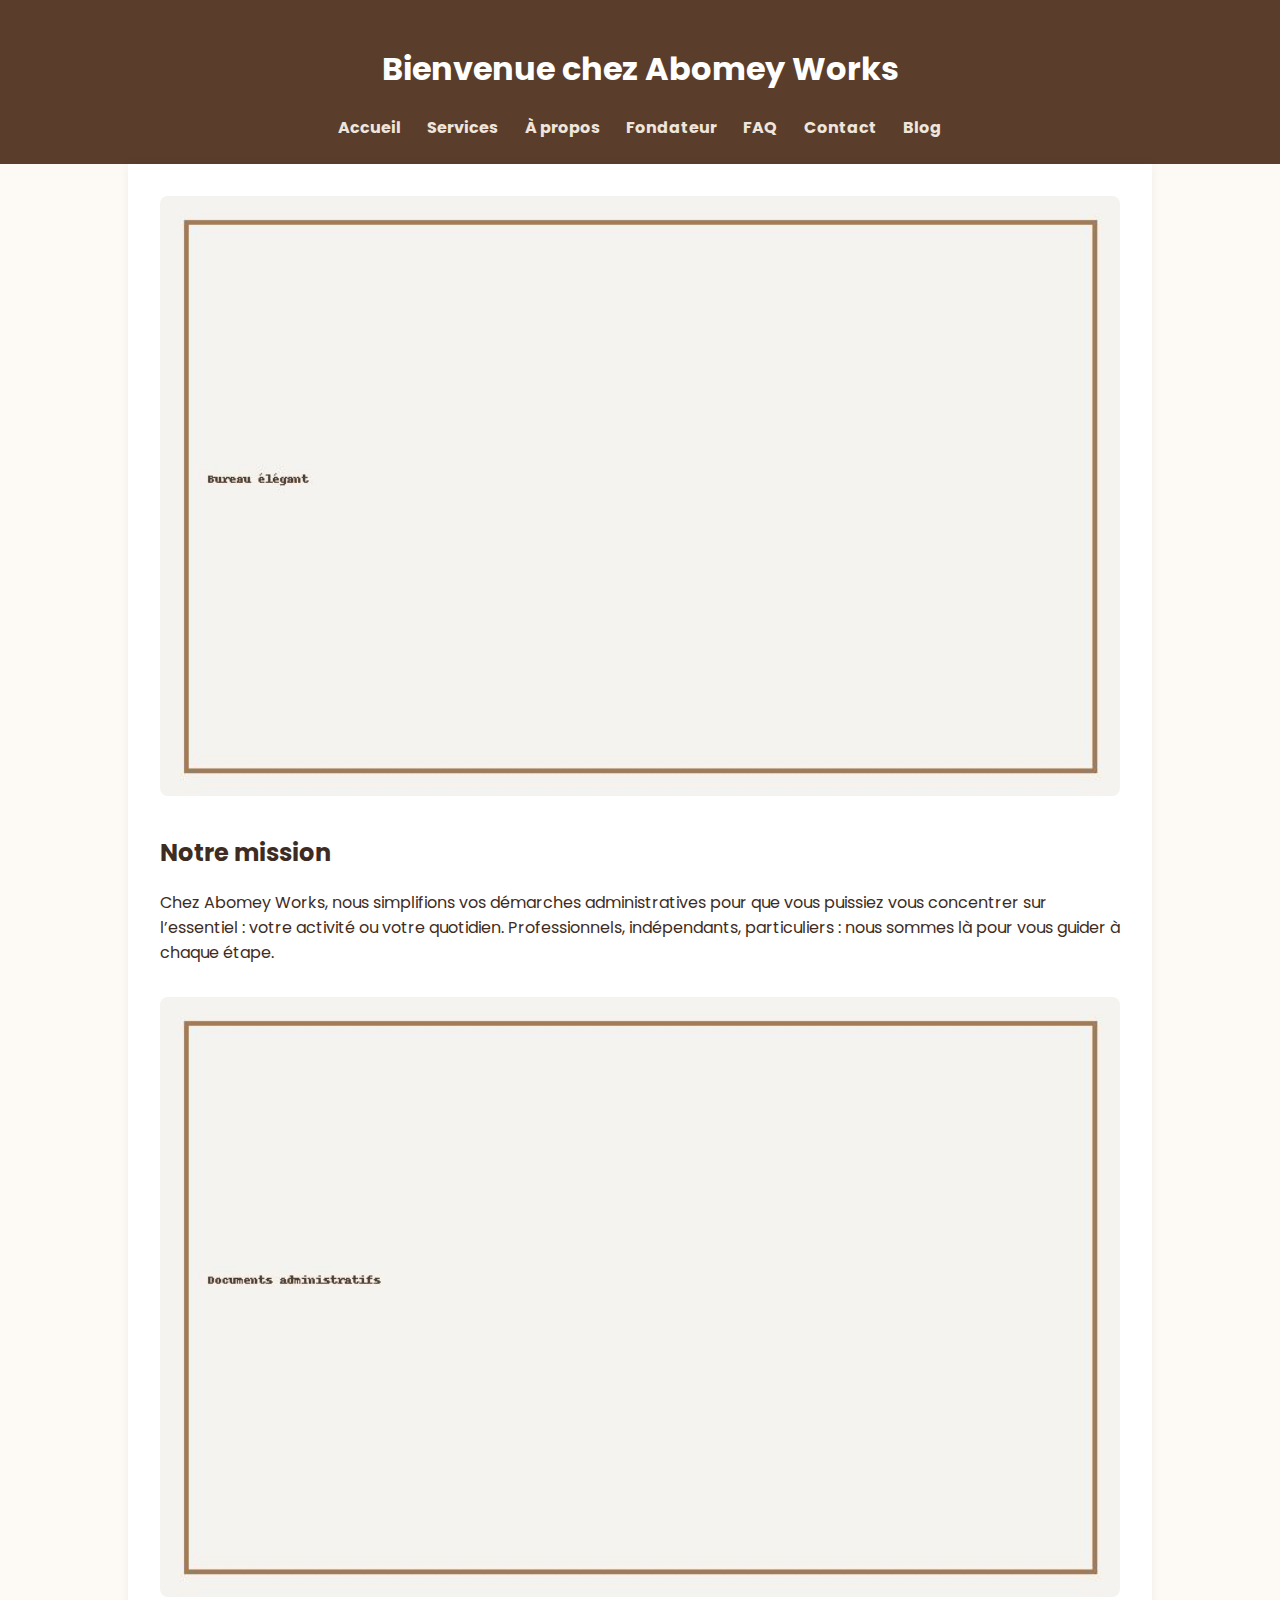
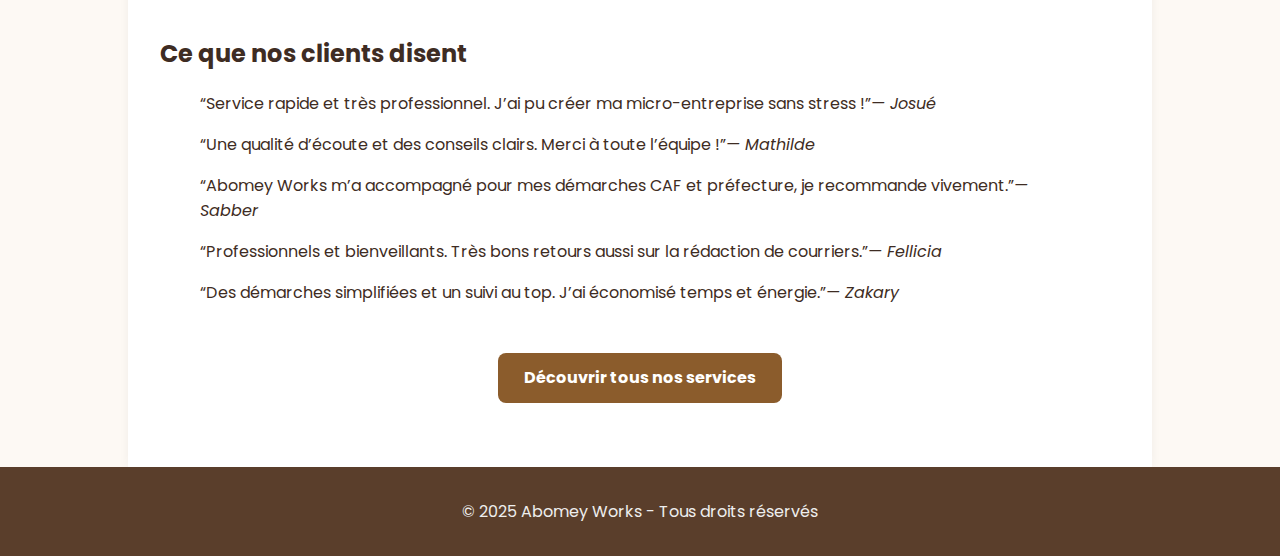
<file: index.html>
<!DOCTYPE html>
<html lang="fr">
<head>
  <meta charset="UTF-8">
  <title>Accueil - Abomey Works</title>
  <meta name="viewport" content="width=device-width, initial-scale=1.0">
  <link href="https://fonts.googleapis.com/css2?family=Poppins:wght@400;600&display=swap" rel="stylesheet">
  <link rel="stylesheet" href="style.css">
</head>
<body>
  <header>
    <h1>Bienvenue chez Abomey Works</h1>
    <nav>
      <a href="index.html">Accueil</a>
      <a href="services.html">Services</a>
      <a href="a-propos.html">À propos</a>
      <a href="fondateur.html">Fondateur</a>
      <a href="faq.html">FAQ</a>
      <a href="contact.html">Contact</a>
      <a href="blog.html">Blog</a>
    </nav>
  </header>

  <main>
    <section>
      <img src="accueil.jpg" alt="Bienvenue chez Abomey Works" style="width:100%; border-radius:8px;">
    </section>

    <section>
      <h2>Notre mission</h2>
      <p>Chez Abomey Works, nous simplifions vos démarches administratives pour que vous puissiez vous concentrer sur l’essentiel : votre activité ou votre quotidien. Professionnels, indépendants, particuliers : nous sommes là pour vous guider à chaque étape.</p>
    </section>

    <section>
      <img src="bureau.jpg" alt="Travail administratif rigoureux" style="width:100%; border-radius:8px;">
    </section>

    <section>
      <h2>Ce que nos clients disent</h2>
      <blockquote>“Service rapide et très professionnel. J’ai pu créer ma micro-entreprise sans stress !”<cite>— Josué</cite></blockquote>
      <blockquote>“Une qualité d’écoute et des conseils clairs. Merci à toute l’équipe !”<cite>— Mathilde</cite></blockquote>
      <blockquote>“Abomey Works m’a accompagné pour mes démarches CAF et préfecture, je recommande vivement.”<cite>— Sabber</cite></blockquote>
      <blockquote>“Professionnels et bienveillants. Très bons retours aussi sur la rédaction de courriers.”<cite>— Fellicia</cite></blockquote>
      <blockquote>“Des démarches simplifiées et un suivi au top. J’ai économisé temps et énergie.”<cite>— Zakary</cite></blockquote>
    </section>

    <section style="text-align: center;">
      <a href="services.html" class="cta">Découvrir tous nos services</a>
    </section>
  </main>

  <footer>
    <p>&copy; 2025 Abomey Works - Tous droits réservés</p>
  </footer>
</body>
</html>
</file>
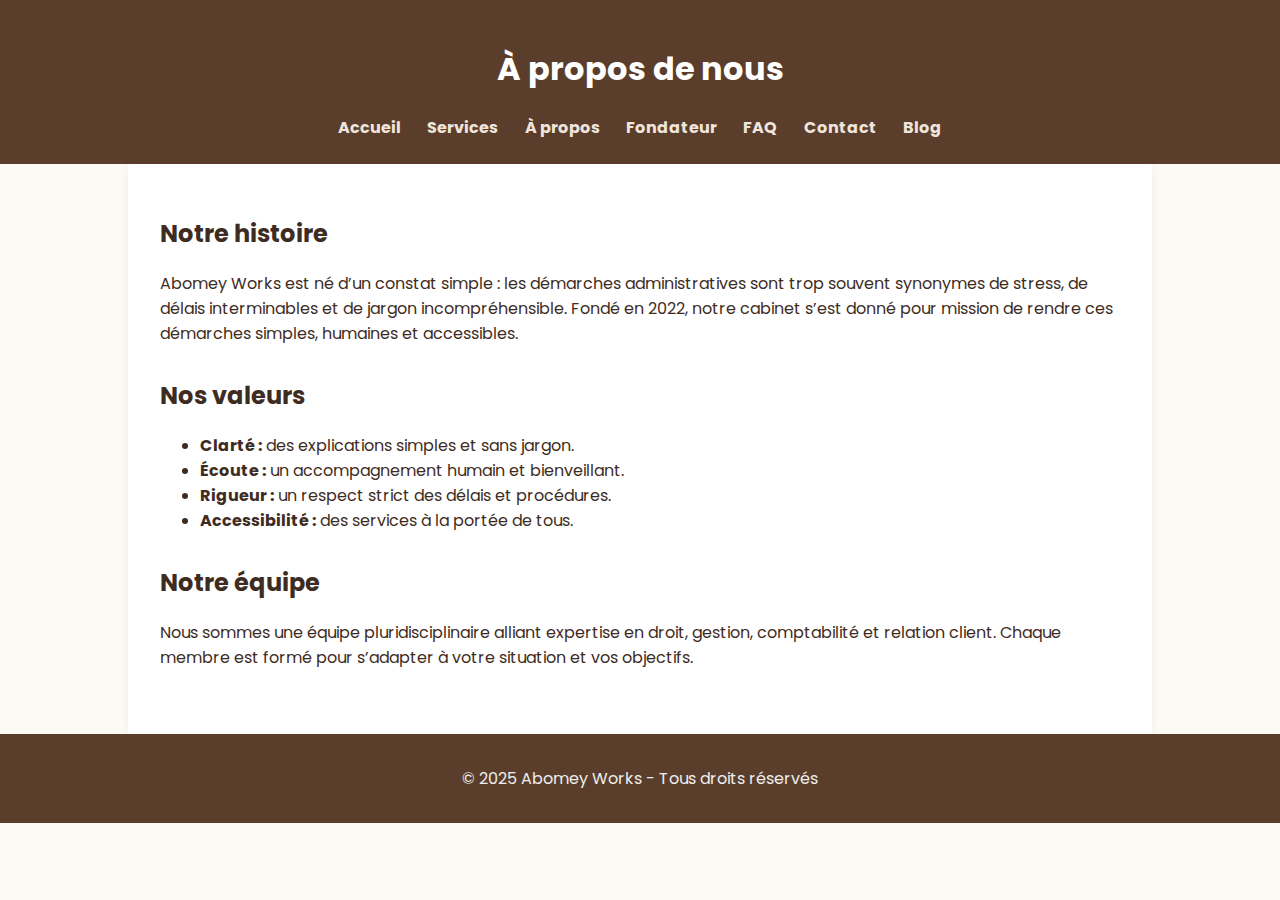
<file: a-propos.html>
<!DOCTYPE html>
<html lang="fr">
<head>
  <meta charset="UTF-8">
  <title>À propos - Abomey Works</title>
  <meta name="viewport" content="width=device-width, initial-scale=1.0">
  <link href="https://fonts.googleapis.com/css2?family=Poppins:wght@400;600&display=swap" rel="stylesheet">
  <link rel="stylesheet" href="style.css">
</head>
<body>
  <header>
    <h1>À propos de nous</h1>
    <nav>
      <a href="index.html">Accueil</a>
      <a href="services.html">Services</a>
      <a href="a-propos.html">À propos</a>
      <a href="fondateur.html">Fondateur</a>
      <a href="faq.html">FAQ</a>
      <a href="contact.html">Contact</a>
      <a href="blog.html">Blog</a>
    </nav>
  </header>

  <main>
    <section>
      <h2>Notre histoire</h2>
      <p>Abomey Works est né d’un constat simple : les démarches administratives sont trop souvent synonymes de stress, de délais interminables et de jargon incompréhensible. Fondé en 2022, notre cabinet s’est donné pour mission de rendre ces démarches simples, humaines et accessibles.</p>
    </section>

    <section>
      <h2>Nos valeurs</h2>
      <ul>
        <li><strong>Clarté :</strong> des explications simples et sans jargon.</li>
        <li><strong>Écoute :</strong> un accompagnement humain et bienveillant.</li>
        <li><strong>Rigueur :</strong> un respect strict des délais et procédures.</li>
        <li><strong>Accessibilité :</strong> des services à la portée de tous.</li>
      </ul>
    </section>

    <section>
      <h2>Notre équipe</h2>
      <p>Nous sommes une équipe pluridisciplinaire alliant expertise en droit, gestion, comptabilité et relation client. Chaque membre est formé pour s’adapter à votre situation et vos objectifs.</p>
    </section>
  </main>

  <footer>
    <p>&copy; 2025 Abomey Works - Tous droits réservés</p>
  </footer>
</body>
</html>
</file>
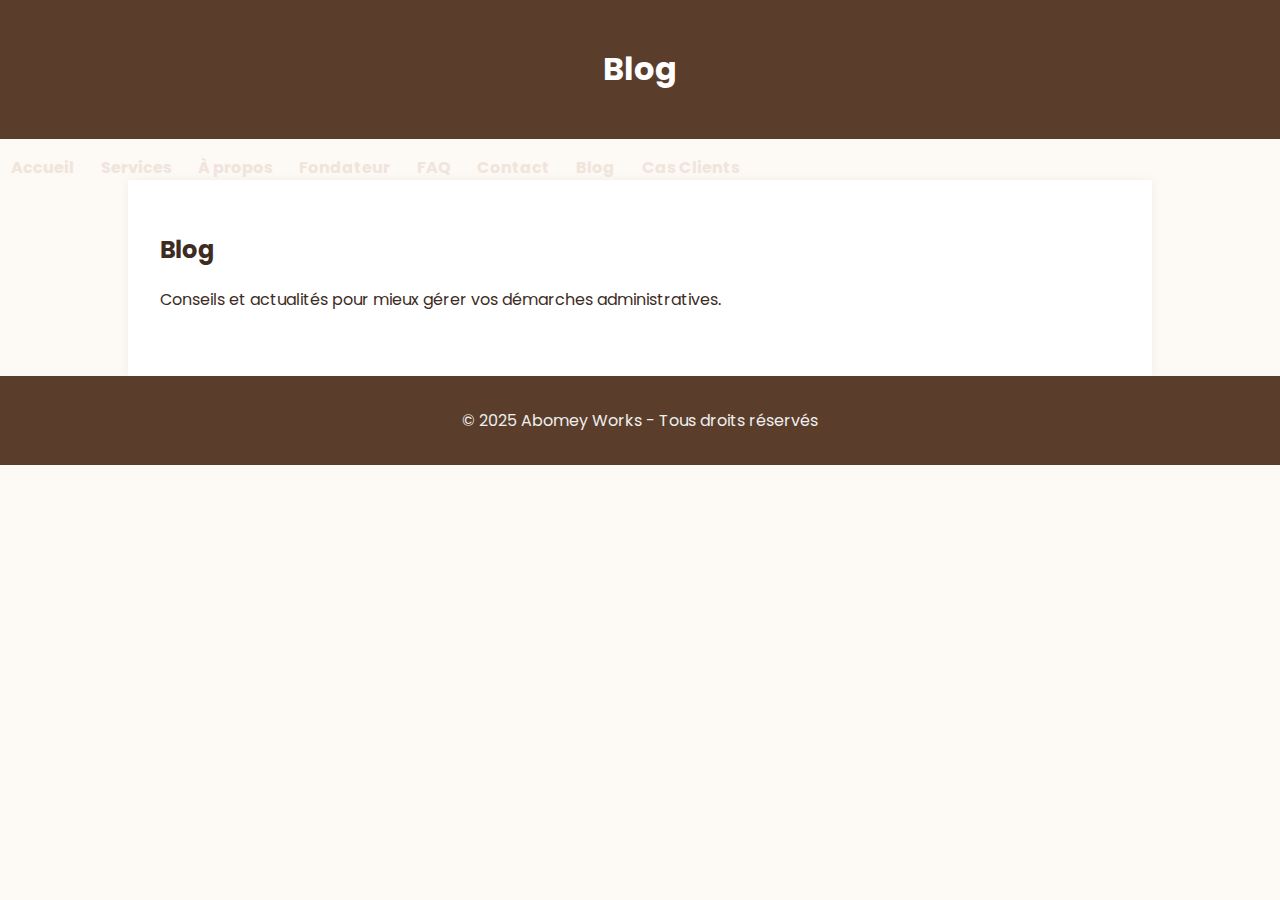
<file: blog.html>
<!DOCTYPE html>
<html lang="fr">
<head>
  <link rel="icon" type="image/x-icon" href="favicon.ico">
  <link rel="apple-touch-icon" href="favicon.png">

  <meta charset="UTF-8">
  <title>Blog</title>
  <meta name="viewport" content="width=device-width, initial-scale=1.0">
  <link href="https://fonts.googleapis.com/css2?family=Poppins:wght@400;600&display=swap" rel="stylesheet">
  <link rel="stylesheet" href="style.css">
</head>
<body>
  <header>
    <h1>Blog</h1>
  </header>
  <nav>
    <a href="index.html">Accueil</a>
    <a href="services.html">Services</a>
    <a href="a-propos.html">À propos</a>
    <a href="fondateur.html">Fondateur</a>
    <a href="faq.html">FAQ</a>
    <a href="contact.html">Contact</a>
    <a href="blog.html">Blog</a>
    <a href="cas-clients.html">Cas Clients</a>
  </nav>
  <main>
    <section><h2>Blog</h2><p>Conseils et actualités pour mieux gérer vos démarches administratives.</p></section>
  </main>
  <footer>
    <p>&copy; 2025 Abomey Works - Tous droits réservés</p>
  </footer>
</body>
</html>
</file>
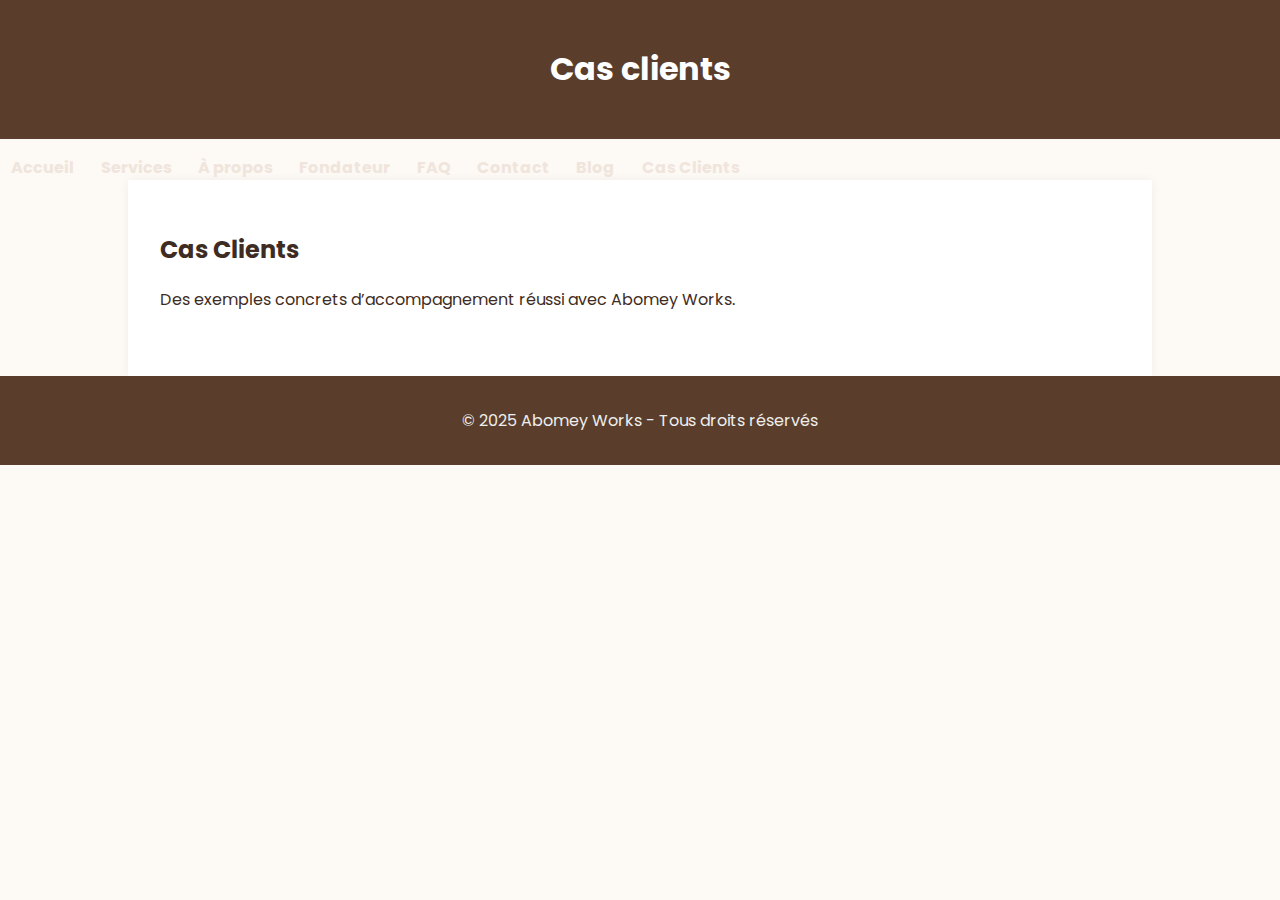
<file: cas-clients.html>
<!DOCTYPE html>
<html lang="fr">
<head>
  <link rel="icon" type="image/x-icon" href="favicon.ico">
  <link rel="apple-touch-icon" href="favicon.png">

  <meta charset="UTF-8">
  <title>Cas-clients</title>
  <meta name="viewport" content="width=device-width, initial-scale=1.0">
  <link href="https://fonts.googleapis.com/css2?family=Poppins:wght@400;600&display=swap" rel="stylesheet">
  <link rel="stylesheet" href="style.css">
</head>
<body>
  <header>
    <h1>Cas clients</h1>
  </header>
  <nav>
    <a href="index.html">Accueil</a>
    <a href="services.html">Services</a>
    <a href="a-propos.html">À propos</a>
    <a href="fondateur.html">Fondateur</a>
    <a href="faq.html">FAQ</a>
    <a href="contact.html">Contact</a>
    <a href="blog.html">Blog</a>
    <a href="cas-clients.html">Cas Clients</a>
  </nav>
  <main>
    <section><h2>Cas Clients</h2><p>Des exemples concrets d’accompagnement réussi avec Abomey Works.</p></section>
  </main>
  <footer>
    <p>&copy; 2025 Abomey Works - Tous droits réservés</p>
  </footer>
</body>
</html>
</file>
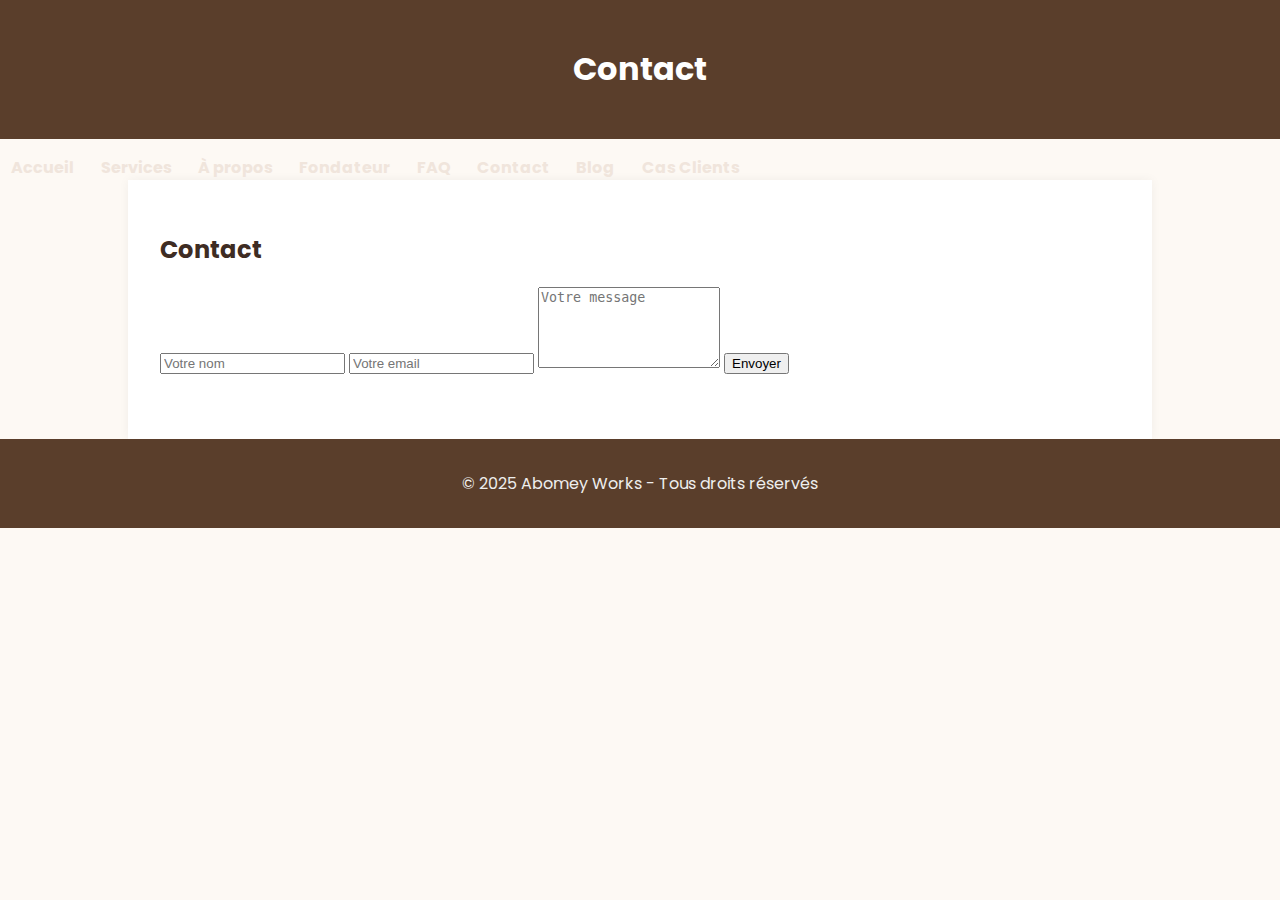
<file: contact.html>
<!DOCTYPE html>
<html lang="fr">
<head>
  <link rel="icon" type="image/x-icon" href="favicon.ico">
  <link rel="apple-touch-icon" href="favicon.png">

  <meta charset="UTF-8">
  <title>Contact</title>
  <meta name="viewport" content="width=device-width, initial-scale=1.0">
  <link href="https://fonts.googleapis.com/css2?family=Poppins:wght@400;600&display=swap" rel="stylesheet">
  <link rel="stylesheet" href="style.css">
</head>
<body>
  <header>
    <h1>Contact</h1>
  </header>
  <nav>
    <a href="index.html">Accueil</a>
    <a href="services.html">Services</a>
    <a href="a-propos.html">À propos</a>
    <a href="fondateur.html">Fondateur</a>
    <a href="faq.html">FAQ</a>
    <a href="contact.html">Contact</a>
    <a href="blog.html">Blog</a>
    <a href="cas-clients.html">Cas Clients</a>
  </nav>
  <main>
    <section><h2>Contact</h2>
    <form action="https://formsubmit.co/neil77160@gmail.com" method="POST">
      <input type="text" name="Nom" placeholder="Votre nom" required>
      <input type="email" name="Email" placeholder="Votre email" required>
      <textarea name="Message" rows="5" placeholder="Votre message" required></textarea>
      <button type="submit">Envoyer</button>
    </form></section>
  </main>
  <footer>
    <p>&copy; 2025 Abomey Works - Tous droits réservés</p>
  </footer>
</body>
</html>
</file>
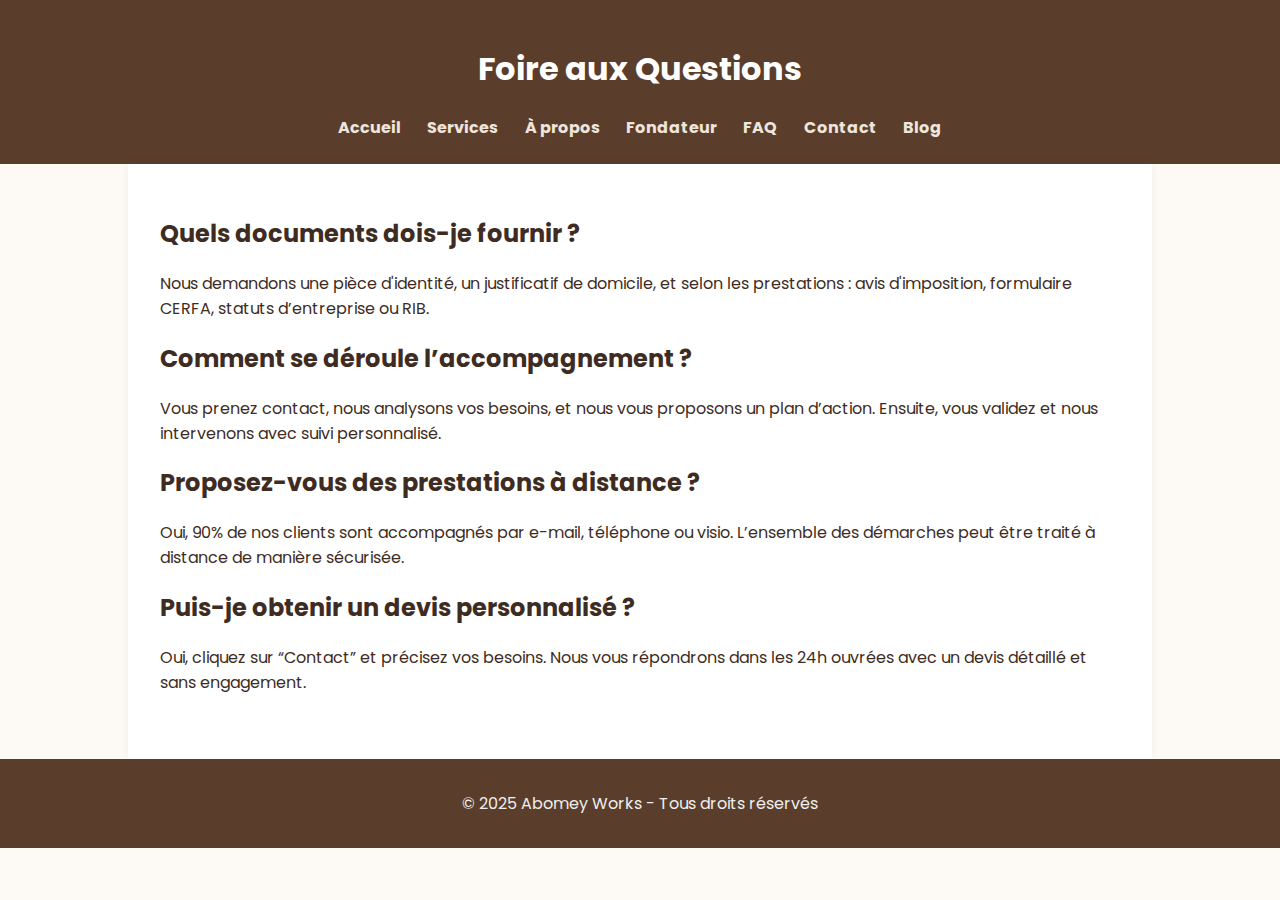
<file: faq.html>
<!DOCTYPE html>
<html lang="fr">
<head>
  <meta charset="UTF-8">
  <title>FAQ - Abomey Works</title>
  <meta name="viewport" content="width=device-width, initial-scale=1.0">
  <link href="https://fonts.googleapis.com/css2?family=Poppins:wght@400;600&display=swap" rel="stylesheet">
  <link rel="stylesheet" href="style.css">
</head>
<body>
  <header>
    <h1>Foire aux Questions</h1>
    <nav>
      <a href="index.html">Accueil</a>
      <a href="services.html">Services</a>
      <a href="a-propos.html">À propos</a>
      <a href="fondateur.html">Fondateur</a>
      <a href="faq.html">FAQ</a>
      <a href="contact.html">Contact</a>
      <a href="blog.html">Blog</a>
    </nav>
  </header>

  <main>
    <section>
      <h2>Quels documents dois-je fournir ?</h2>
      <p>Nous demandons une pièce d'identité, un justificatif de domicile, et selon les prestations : avis d'imposition, formulaire CERFA, statuts d’entreprise ou RIB.</p>

      <h2>Comment se déroule l’accompagnement ?</h2>
      <p>Vous prenez contact, nous analysons vos besoins, et nous vous proposons un plan d’action. Ensuite, vous validez et nous intervenons avec suivi personnalisé.</p>

      <h2>Proposez-vous des prestations à distance ?</h2>
      <p>Oui, 90% de nos clients sont accompagnés par e-mail, téléphone ou visio. L’ensemble des démarches peut être traité à distance de manière sécurisée.</p>

      <h2>Puis-je obtenir un devis personnalisé ?</h2>
      <p>Oui, cliquez sur “Contact” et précisez vos besoins. Nous vous répondrons dans les 24h ouvrées avec un devis détaillé et sans engagement.</p>
    </section>
  </main>

  <footer>
    <p>&copy; 2025 Abomey Works - Tous droits réservés</p>
  </footer>
</body>
</html>
</file>
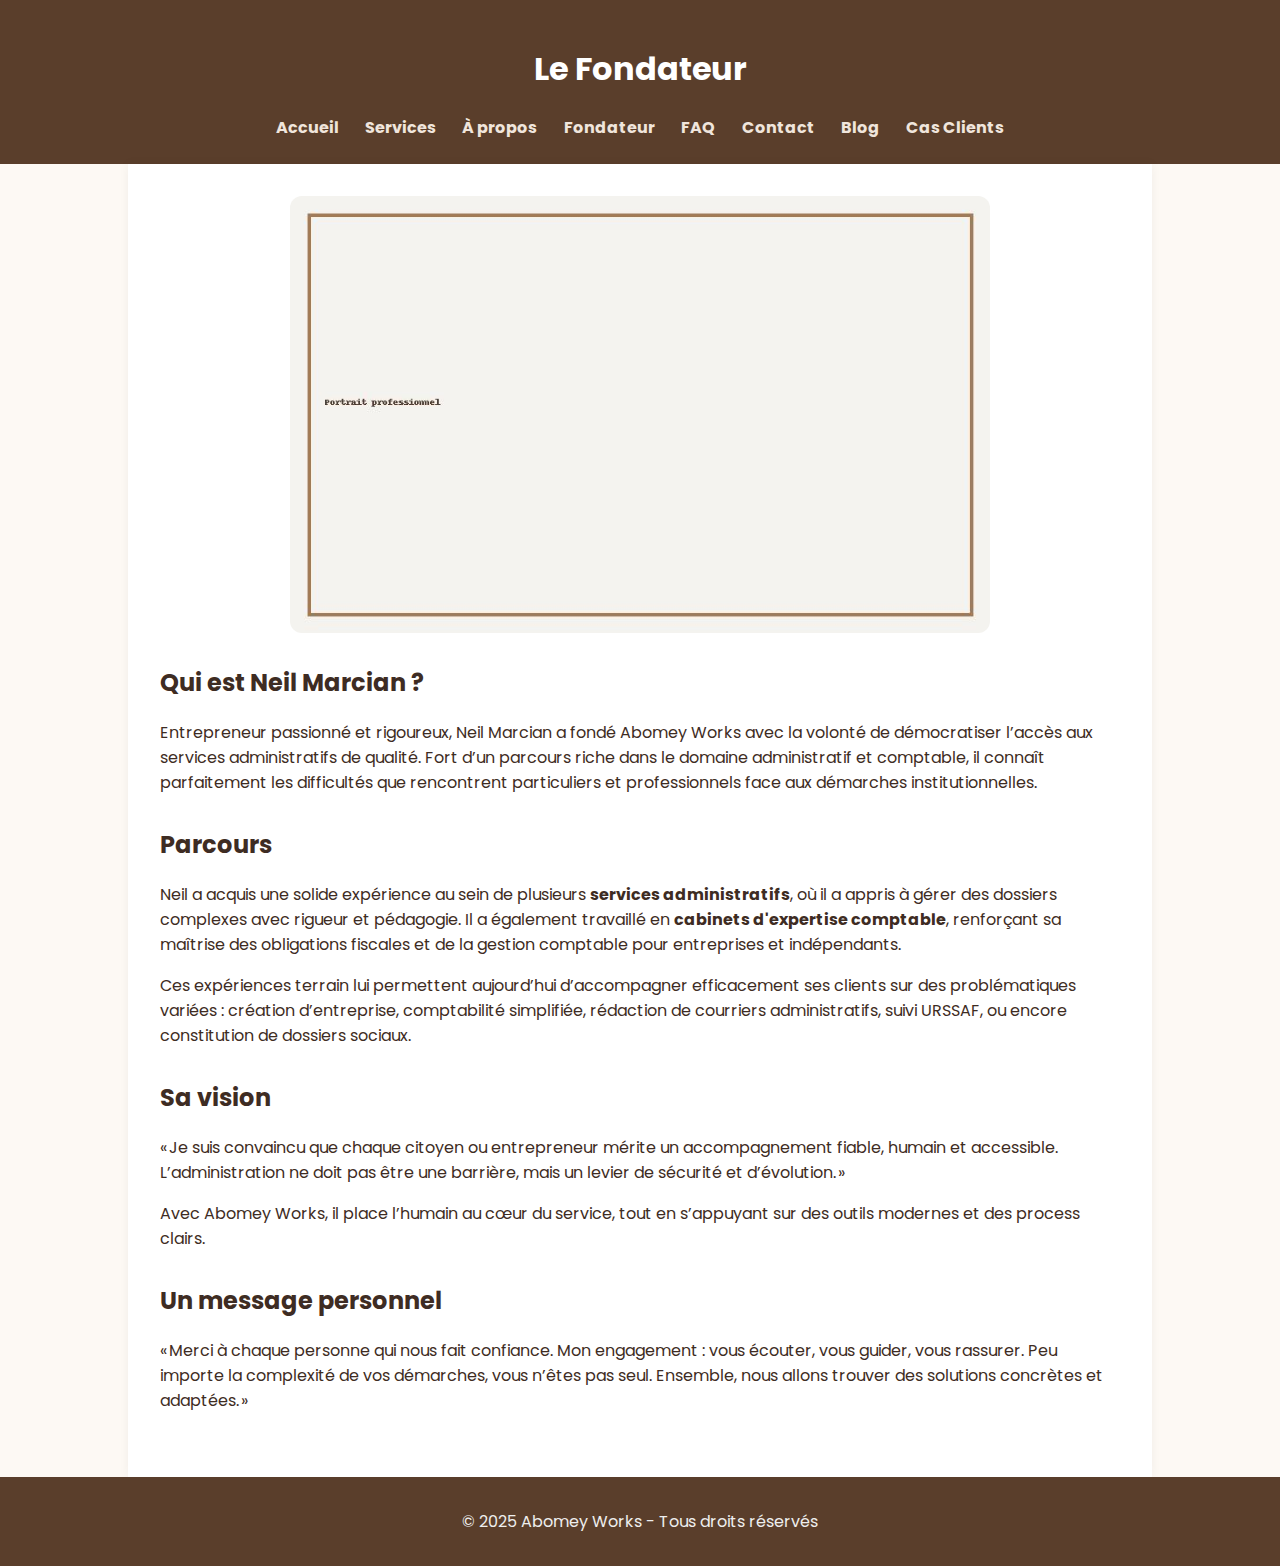
<file: fondateur.html>
<!DOCTYPE html>
<html lang="fr">
<head>
  <meta charset="UTF-8">
  <title>Le Fondateur - Abomey Works</title>
  <meta name="viewport" content="width=device-width, initial-scale=1.0">
  <link href="https://fonts.googleapis.com/css2?family=Poppins:wght@400;600&display=swap" rel="stylesheet">
  <link rel="stylesheet" href="style.css">
</head>
<body>
  <header>
    <h1>Le Fondateur</h1>
    <nav>
      <a href="index.html">Accueil</a>
      <a href="services.html">Services</a>
      <a href="a-propos.html">À propos</a>
      <a href="fondateur.html">Fondateur</a>
      <a href="faq.html">FAQ</a>
      <a href="contact.html">Contact</a>
      <a href="blog.html">Blog</a>
      <a href="cas-clients.html">Cas Clients</a>
    </nav>
  </header>

  <main>
    <section>
      <img src="fondateur.jpg" alt="Neil Marcian, Fondateur Abomey Works" style="width:100%; max-width:700px; display:block; margin:auto; border-radius:12px;">
    </section>

    <section>
      <h2>Qui est Neil Marcian ?</h2>
      <p>Entrepreneur passionné et rigoureux, Neil Marcian a fondé Abomey Works avec la volonté de démocratiser l’accès aux services administratifs de qualité. Fort d’un parcours riche dans le domaine administratif et comptable, il connaît parfaitement les difficultés que rencontrent particuliers et professionnels face aux démarches institutionnelles.</p>
    </section>

    <section>
      <h2>Parcours</h2>
      <p>Neil a acquis une solide expérience au sein de plusieurs <strong>services administratifs</strong>, où il a appris à gérer des dossiers complexes avec rigueur et pédagogie. Il a également travaillé en <strong>cabinets d'expertise comptable</strong>, renforçant sa maîtrise des obligations fiscales et de la gestion comptable pour entreprises et indépendants.</p>
      <p>Ces expériences terrain lui permettent aujourd’hui d’accompagner efficacement ses clients sur des problématiques variées : création d’entreprise, comptabilité simplifiée, rédaction de courriers administratifs, suivi URSSAF, ou encore constitution de dossiers sociaux.</p>
    </section>

    <section>
      <h2>Sa vision</h2>
      <p>« Je suis convaincu que chaque citoyen ou entrepreneur mérite un accompagnement fiable, humain et accessible. L’administration ne doit pas être une barrière, mais un levier de sécurité et d’évolution. »</p>
      <p>Avec Abomey Works, il place l’humain au cœur du service, tout en s’appuyant sur des outils modernes et des process clairs.</p>
    </section>

    <section>
      <h2>Un message personnel</h2>
      <p>« Merci à chaque personne qui nous fait confiance. Mon engagement : vous écouter, vous guider, vous rassurer. Peu importe la complexité de vos démarches, vous n’êtes pas seul. Ensemble, nous allons trouver des solutions concrètes et adaptées. »</p>
    </section>
  </main>

  <footer>
    <p>&copy; 2025 Abomey Works - Tous droits réservés</p>
  </footer>
</body>
</html>
</file>
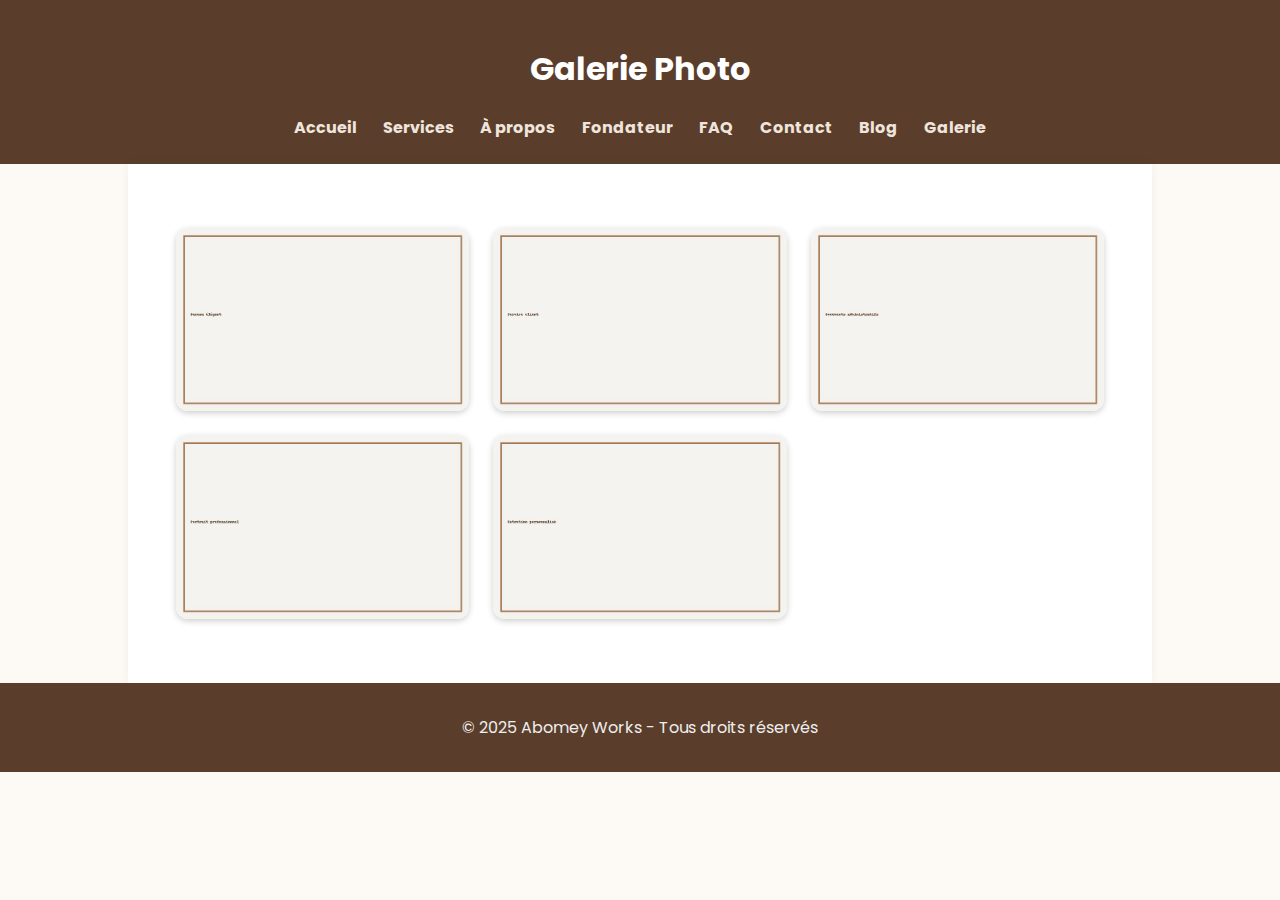
<file: galerie.html>
<!DOCTYPE html>
<html lang="fr">
<head>
  <meta charset="UTF-8">
  <title>Galerie - Abomey Works</title>
  <meta name="viewport" content="width=device-width, initial-scale=1.0">
  <link href="https://fonts.googleapis.com/css2?family=Poppins:wght@400;600&display=swap" rel="stylesheet">
  <link rel="stylesheet" href="style.css">
  <style>
    .gallery-grid {
      display: grid;
      grid-template-columns: repeat(auto-fit, minmax(250px, 1fr));
      gap: 1.5rem;
      padding: 2rem 1rem;
    }
    .gallery-grid img {
      width: 100%;
      border-radius: 12px;
      box-shadow: 0 2px 6px rgba(0,0,0,0.2);
    }
  </style>
</head>
<body>
  <header>
    <h1>Galerie Photo</h1>
    <nav>
      <a href="index.html">Accueil</a>
      <a href="services.html">Services</a>
      <a href="a-propos.html">À propos</a>
      <a href="fondateur.html">Fondateur</a>
      <a href="faq.html">FAQ</a>
      <a href="contact.html">Contact</a>
      <a href="blog.html">Blog</a>
      <a href="galerie.html">Galerie</a>
    </nav>
  </header>

  <main>
    <div class="gallery-grid">
      <img src="accueil.jpg" alt="Accueil Abomey Works">
      <img src="services.jpg" alt="Nos services">
      <img src="bureau.jpg" alt="Travail administratif">
      <img src="fondateur.jpg" alt="Fondateur Abomey Works">
      <img src="contact.jpg" alt="Contact et échanges">
    </div>
  </main>

  <footer>
    <p>&copy; 2025 Abomey Works - Tous droits réservés</p>
  </footer>
</body>
</html>
</file>
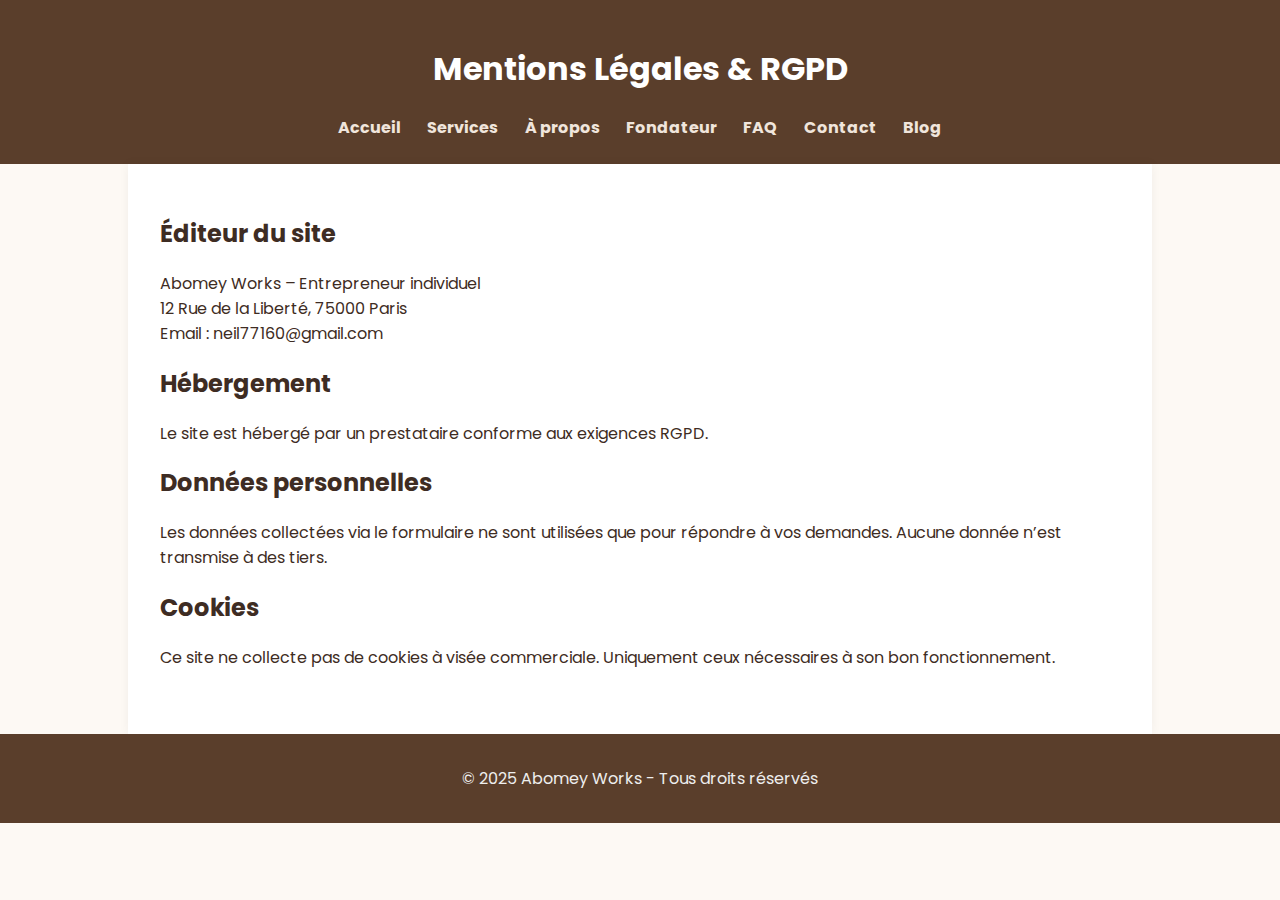
<file: mentions.html>
<!DOCTYPE html>
<html lang="fr">
<head>
  <meta charset="UTF-8">
  <title>Mentions légales - Abomey Works</title>
  <meta name="viewport" content="width=device-width, initial-scale=1.0">
  <link href="https://fonts.googleapis.com/css2?family=Poppins:wght@400;600&display=swap" rel="stylesheet">
  <link rel="stylesheet" href="style.css">
</head>
<body>
  <header>
    <h1>Mentions Légales & RGPD</h1>
    <nav>
      <a href="index.html">Accueil</a>
      <a href="services.html">Services</a>
      <a href="a-propos.html">À propos</a>
      <a href="fondateur.html">Fondateur</a>
      <a href="faq.html">FAQ</a>
      <a href="contact.html">Contact</a>
      <a href="blog.html">Blog</a>
    </nav>
  </header>

  <main>
    <section>
      <h2>Éditeur du site</h2>
      <p>Abomey Works – Entrepreneur individuel<br>
         12 Rue de la Liberté, 75000 Paris<br>
         Email : neil77160@gmail.com</p>

      <h2>Hébergement</h2>
      <p>Le site est hébergé par un prestataire conforme aux exigences RGPD.</p>

      <h2>Données personnelles</h2>
      <p>Les données collectées via le formulaire ne sont utilisées que pour répondre à vos demandes. Aucune donnée n’est transmise à des tiers.</p>

      <h2>Cookies</h2>
      <p>Ce site ne collecte pas de cookies à visée commerciale. Uniquement ceux nécessaires à son bon fonctionnement.</p>
    </section>
  </main>

  <footer>
    <p>&copy; 2025 Abomey Works - Tous droits réservés</p>
  </footer>
</body>
</html>
</file>
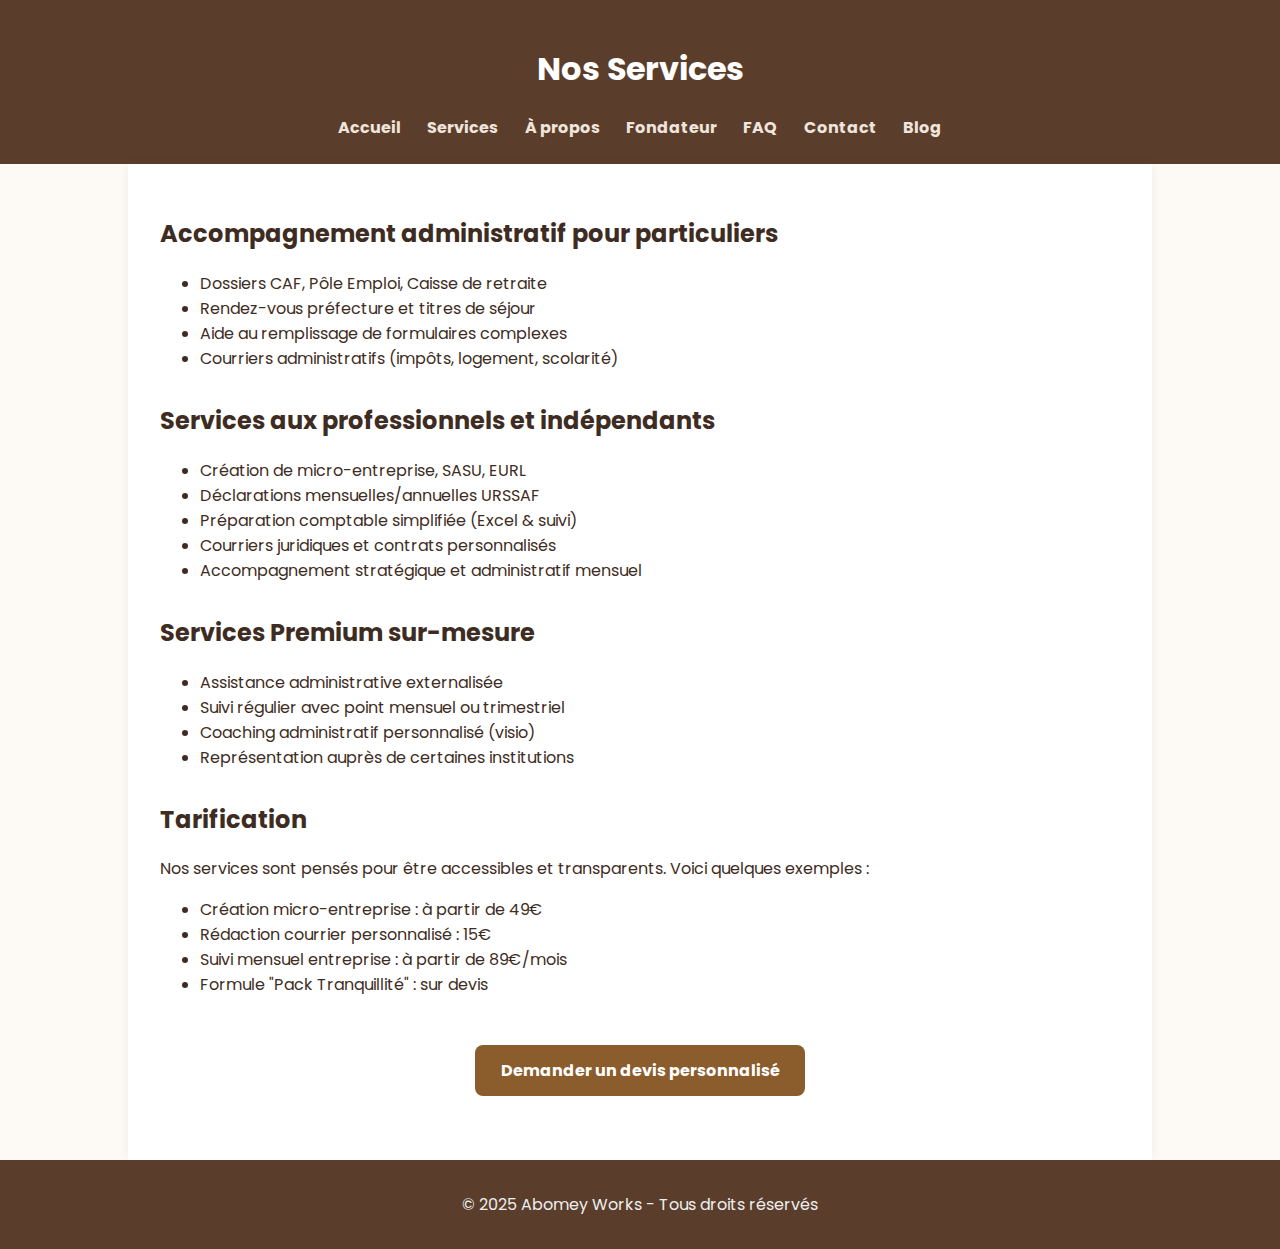
<file: services.html>
<!DOCTYPE html>
<html lang="fr">
<head>
  <meta charset="UTF-8">
  <title>Nos Services - Abomey Works</title>
  <meta name="viewport" content="width=device-width, initial-scale=1.0">
  <link href="https://fonts.googleapis.com/css2?family=Poppins:wght@400;600&display=swap" rel="stylesheet">
  <link rel="stylesheet" href="style.css">
</head>
<body>
  <header>
    <h1>Nos Services</h1>
    <nav>
      <a href="index.html">Accueil</a>
      <a href="services.html">Services</a>
      <a href="a-propos.html">À propos</a>
      <a href="fondateur.html">Fondateur</a>
      <a href="faq.html">FAQ</a>
      <a href="contact.html">Contact</a>
      <a href="blog.html">Blog</a>
    </nav>
  </header>

  <main>
    <section>
      <h2>Accompagnement administratif pour particuliers</h2>
      <ul>
        <li>Dossiers CAF, Pôle Emploi, Caisse de retraite</li>
        <li>Rendez-vous préfecture et titres de séjour</li>
        <li>Aide au remplissage de formulaires complexes</li>
        <li>Courriers administratifs (impôts, logement, scolarité)</li>
      </ul>
    </section>

    <section>
      <h2>Services aux professionnels et indépendants</h2>
      <ul>
        <li>Création de micro-entreprise, SASU, EURL</li>
        <li>Déclarations mensuelles/annuelles URSSAF</li>
        <li>Préparation comptable simplifiée (Excel & suivi)</li>
        <li>Courriers juridiques et contrats personnalisés</li>
        <li>Accompagnement stratégique et administratif mensuel</li>
      </ul>
    </section>

    <section>
      <h2>Services Premium sur-mesure</h2>
      <ul>
        <li>Assistance administrative externalisée</li>
        <li>Suivi régulier avec point mensuel ou trimestriel</li>
        <li>Coaching administratif personnalisé (visio)</li>
        <li>Représentation auprès de certaines institutions</li>
      </ul>
    </section>

    <section>
      <h2>Tarification</h2>
      <p>Nos services sont pensés pour être accessibles et transparents. Voici quelques exemples :</p>
      <ul>
        <li>Création micro-entreprise : à partir de 49€</li>
        <li>Rédaction courrier personnalisé : 15€</li>
        <li>Suivi mensuel entreprise : à partir de 89€/mois</li>
        <li>Formule "Pack Tranquillité" : sur devis</li>
      </ul>
    </section>

    <section style="text-align:center;">
      <a href="contact.html" class="cta">Demander un devis personnalisé</a>
    </section>
  </main>

  <footer>
    <p>&copy; 2025 Abomey Works - Tous droits réservés</p>
  </footer>
</body>
</html>
</file>
<file: style.css>
html { scroll-behavior: smooth; }
body {
  font-family: 'Poppins', sans-serif;
  margin: 0; padding: 0;
  color: #3e2c23;
  background: #fdf9f4;
}
header {
  background: #5a3e2b; color: white;
  padding: 1.5rem;
  text-align: center;
}
nav {
  margin-top: 1rem;
}
nav a {
  color: #f0e5dc;
  margin: 0 0.7rem;
  text-decoration: none;
  font-weight: bold;
}
nav a:hover {
  text-decoration: underline;
}
main {
  max-width: 960px;
  margin: auto;
  padding: 2rem;
  background: white;
  box-shadow: 0 0 10px rgba(0,0,0,0.05);
}
section {
  margin-bottom: 2rem;
}
footer {
  background: #5a3e2b;
  color: #eee;
  text-align: center;
  padding: 1rem;
}

.cta {
  display: inline-block;
  background-color: #8b5c2c;
  color: white;
  padding: 0.8rem 1.6rem;
  margin-top: 1rem;
  text-decoration: none;
  font-weight: bold;
  border-radius: 8px;
}
.cta:hover {
  background-color: #a06a38;
}
</file>
